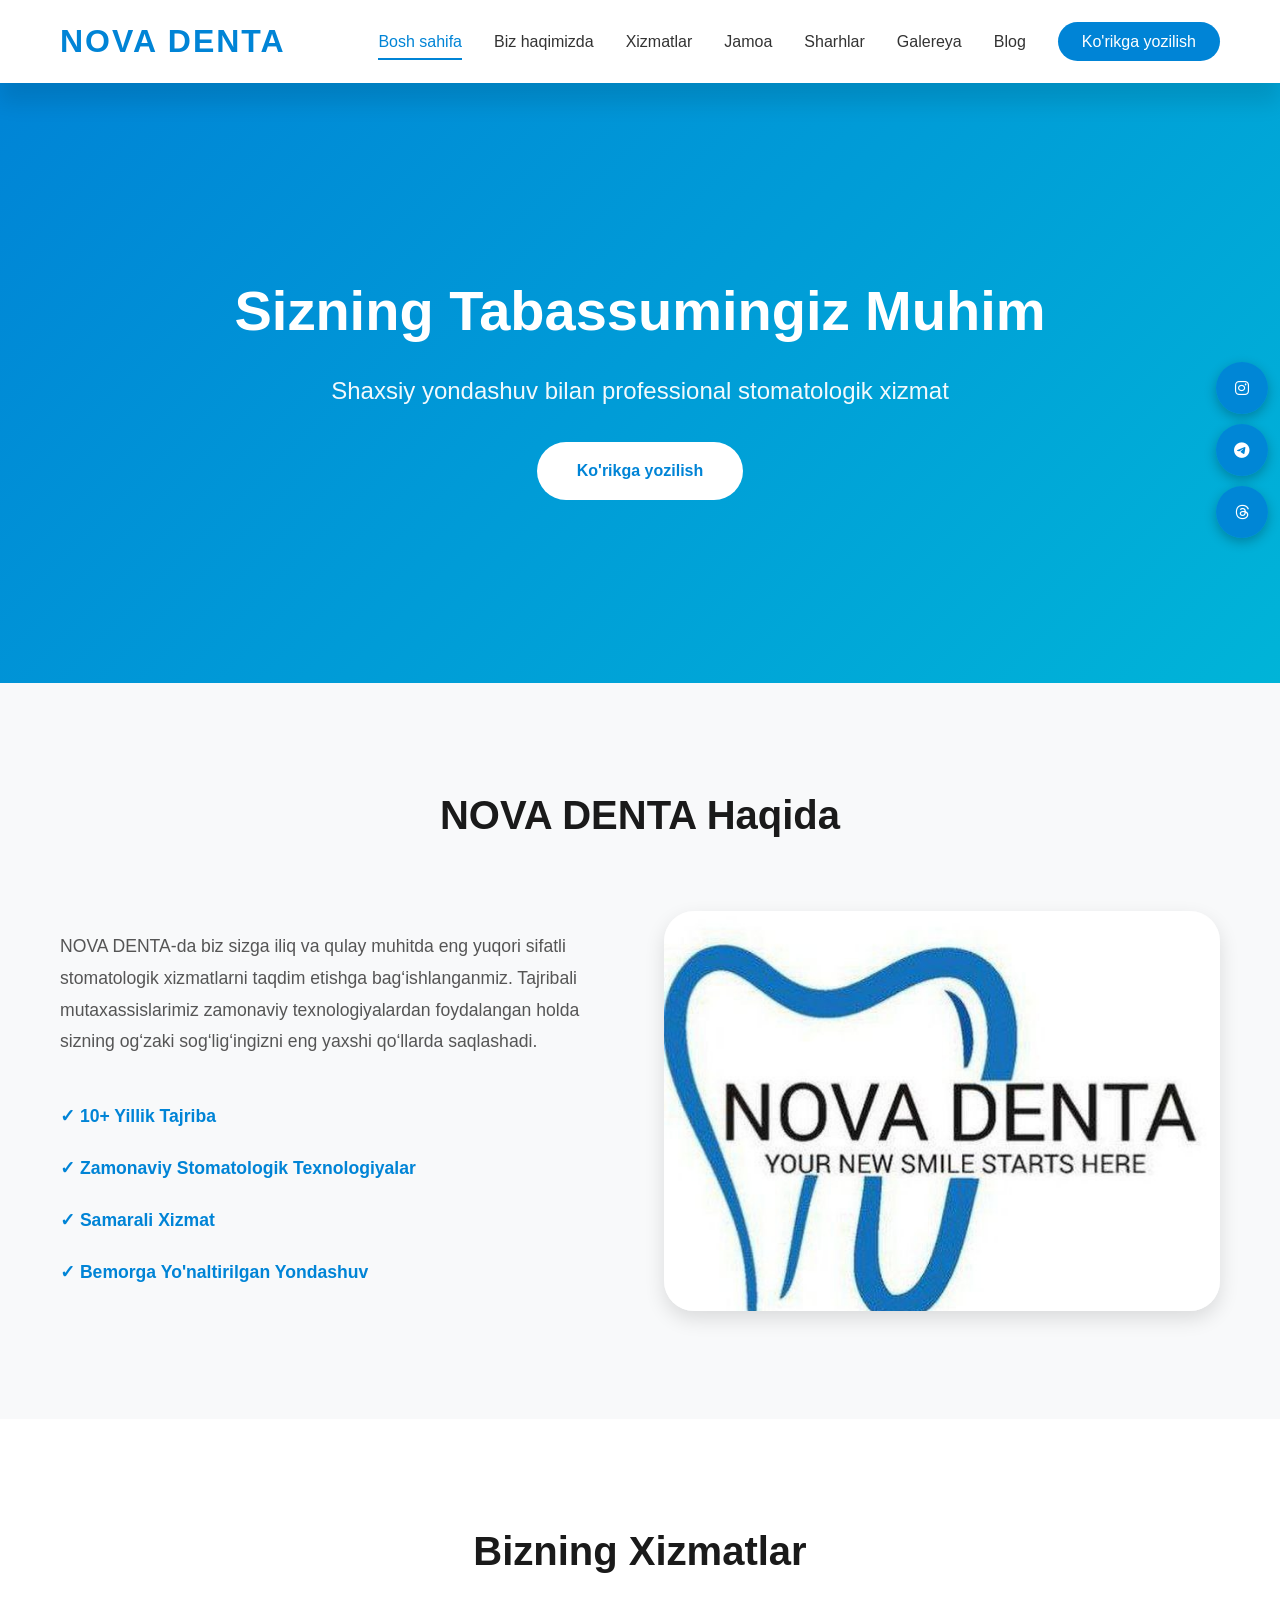
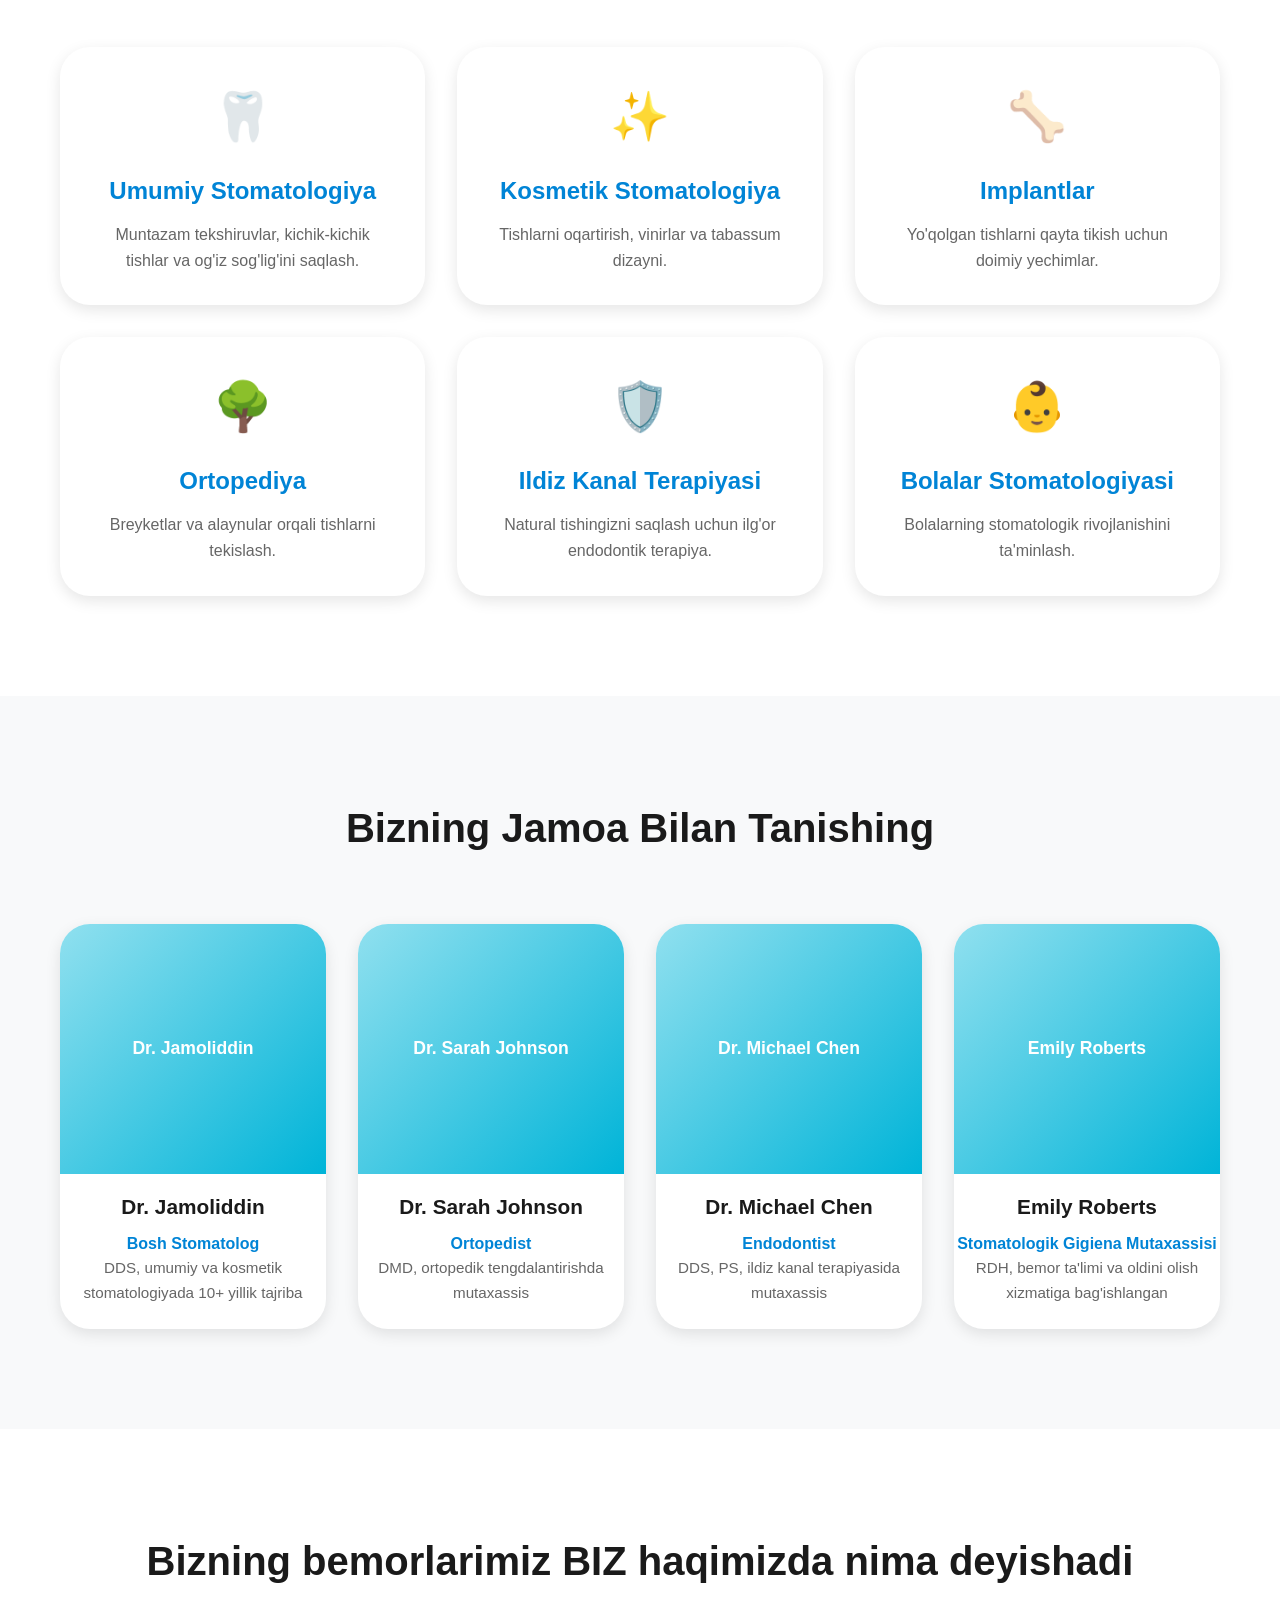
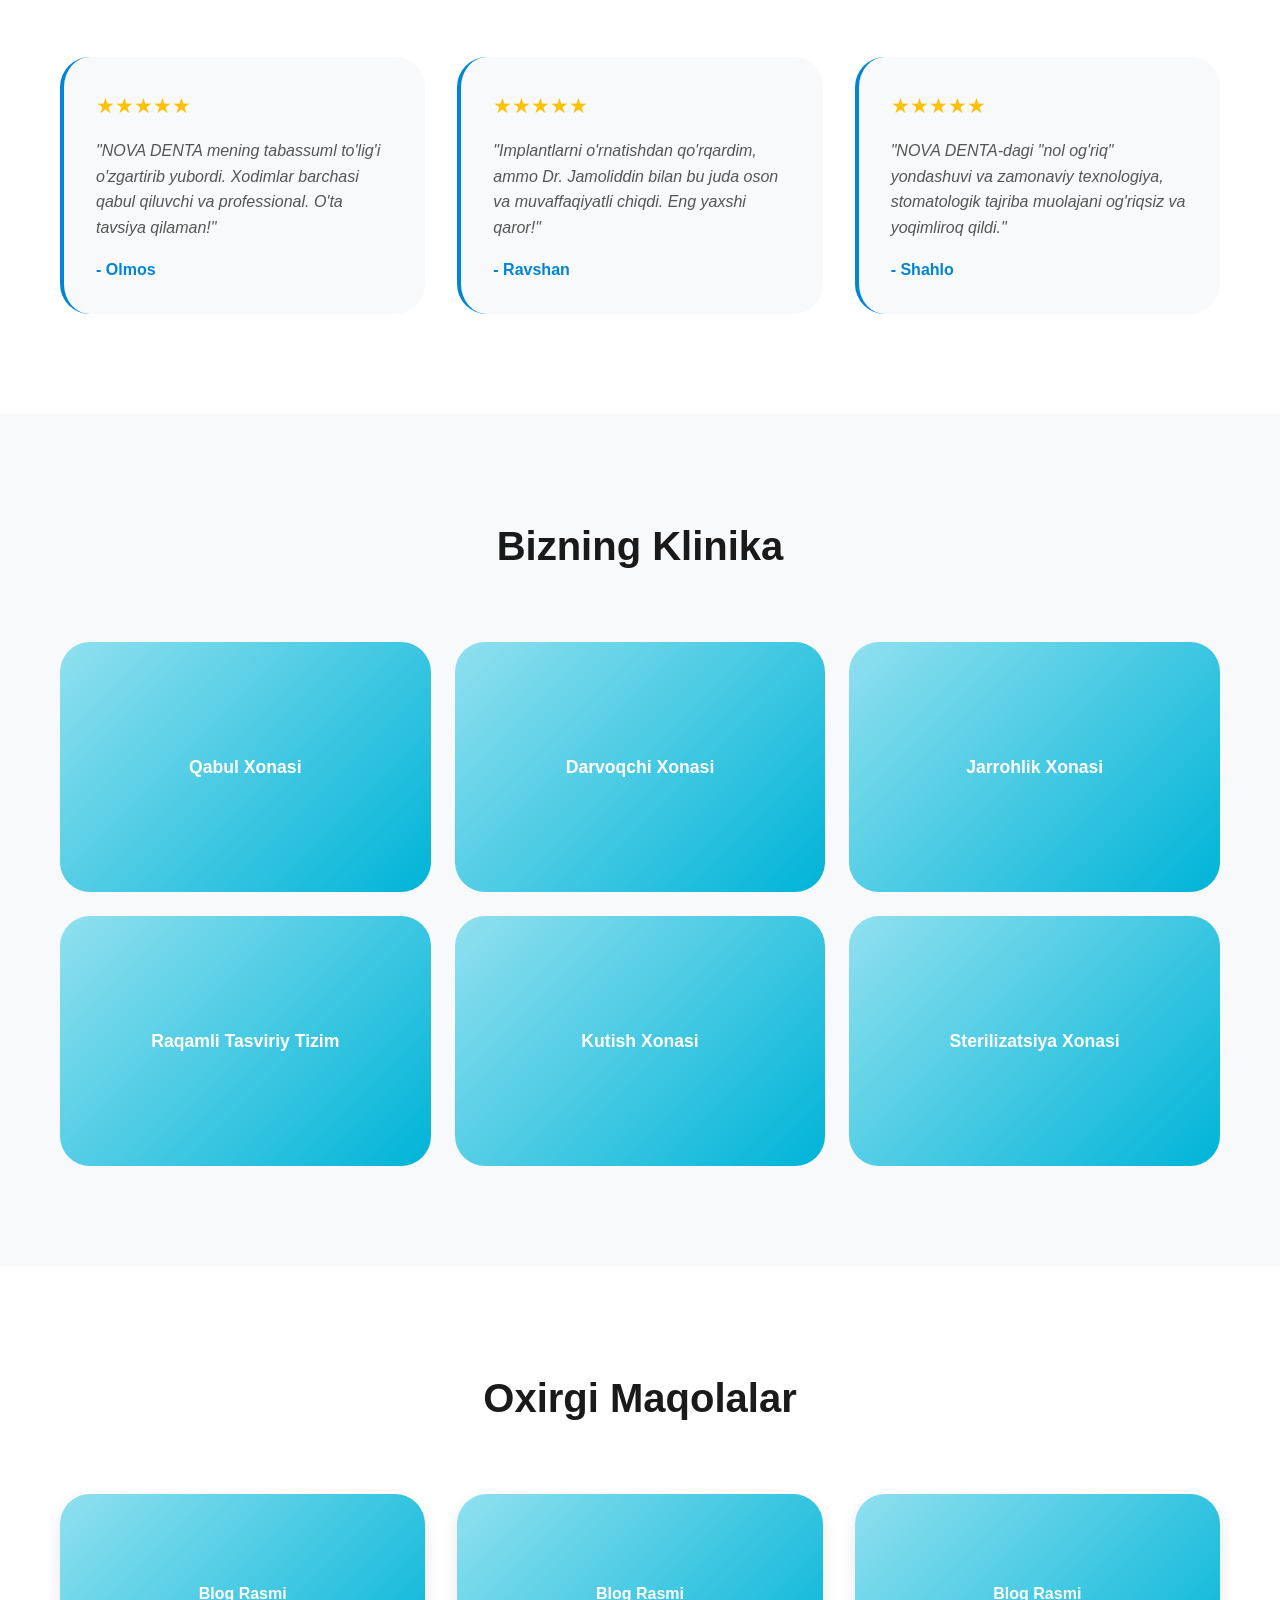
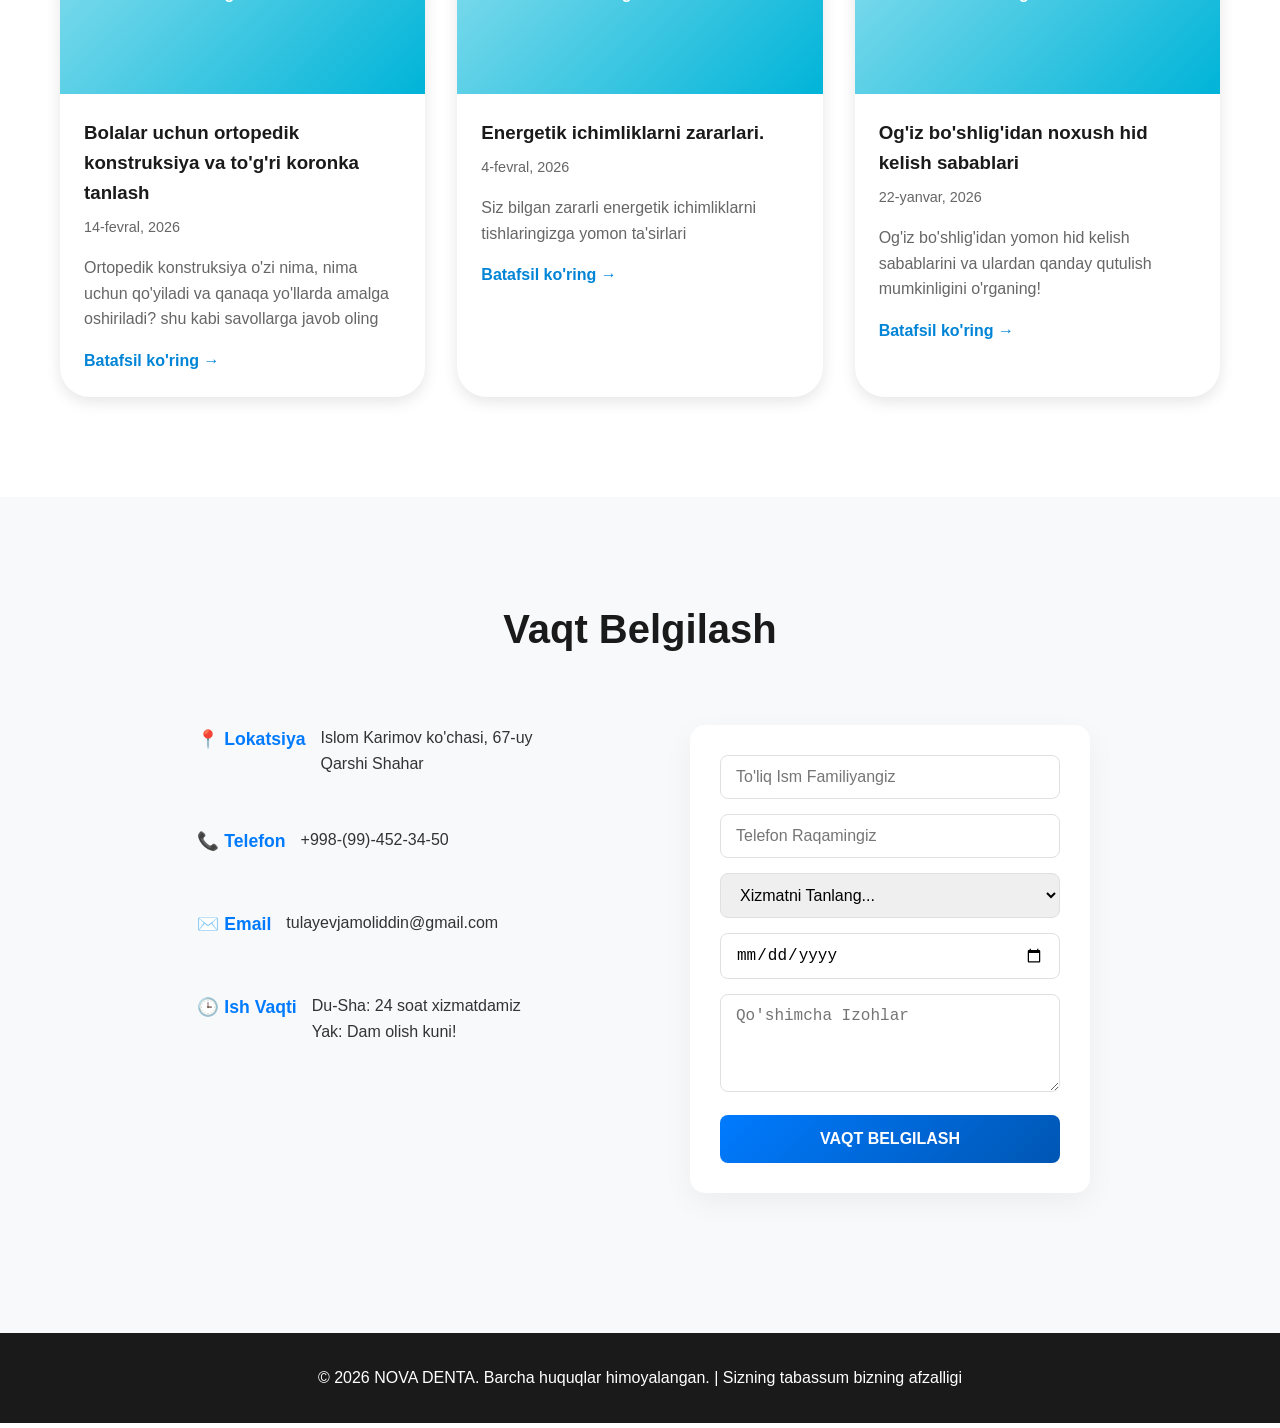
<file: index.html>
<!DOCTYPE html>
<html lang="uz">
<head>
    <link rel="stylesheet" href="https://cdnjs.cloudflare.com/ajax/libs/font-awesome/6.5.1/css/all.min.css">
    <meta charset="UTF-8">
    <meta name="viewport" content="width=device-width, initial-scale=1.0">
    <title>NOVA DENTA - Professional Stomatologik Xizmat</title>
    <link rel="stylesheet" href="style.css">
</head>
<body>
    <!-- Navigation -->
    <nav class="navbar">
        <div class="container">
            <div class="nav-wrapper">
                <div class="logo">NOVA DENTA</div>
                <ul class="nav-menu">
                    <li><a href="#home" class="nav-link">Bosh sahifa</a></li>
                    <li><a href="#about" class="nav-link">Biz haqimizda</a></li>
                    <li><a href="#services" class="nav-link">Xizmatlar</a></li>
                    <li><a href="#team" class="nav-link">Jamoa</a></li>
                    <li><a href="#testimonials" class="nav-link">Sharhlar</a></li>
                    <li><a href="#gallery" class="nav-link">Galereya</a></li>
                    <li><a href="#blog" class="nav-link">Blog</a></li>
                    <li><a href="#contact" class="nav-link cta-button">Ko'rikga yozilish</a></li>
                </ul>
            </div>
        </div>
    </nav>

    <!-- Social media fixed left bar -->
    <div class="social-fixed" aria-label="Social media links">
        <a href="https://www.instagram.com/nova_denta" target="_blank" rel="noopener" title="Instagram"><i class="fa-brands fa-instagram"></i></a>
        <a href="https://t.me/nova_denta" target="_blank" rel="noopener" title="Telegram"><i class="fa-brands fa-telegram"></i></a>
        <a href="https://www.threads.com/@nova_denta" target="_blank" rel="noopener" title="Threads"><i class="fa-brands fa-threads"></i></a>
    </div>
    <!-- Hero Section -->
    <section id="home" class="hero">
        <div class="hero-content">
            <h1>Sizning Tabassumingiz Muhim</h1>
            <p>Shaxsiy yondashuv bilan professional stomatologik xizmat</p>

            <a href="#contact" class="btn btn-primary">Ko'rikga yozilish</a>
        </div>
    </section>

    <!-- About Section -->
    <section id="about" class="about">
        <div class="container">
            <h2>NOVA DENTA Haqida</h2>
            <div class="about-content">
                <div class="about-text">
                    <p> NOVA DENTA-da biz sizga iliq va qulay muhitda eng yuqori sifatli stomatologik xizmatlarni taqdim etishga bag‘ishlanganmiz. 
        Tajribali mutaxassislarimiz zamonaviy texnologiyalardan foydalangan holda sizning og‘zaki sog‘lig‘ingizni eng yaxshi qo‘llarda saqlashadi.</p>
                    <ul class="about-features">
                        <li>✓ 10+ Yillik Tajriba</li>
                        <li>✓ Zamonaviy Stomatologik Texnologiyalar</li>
                        <li>✓ Samarali Xizmat</li>
                        <li>✓ Bemorga Yo'naltirilgan Yondashuv</li>
                    </ul>
                </div>
                <div class="about-image">
                    <img src="dental-clinic.jpg" alt="Dental Clinic" class="clinic-image">
                    <!-- Put your dental clinic image file in the same folder and name it dental-clinic.jpg -->
                </div>
            </div>
        </div>
    </section>

    <!-- Services Section -->
    <section id="services" class="services">
        <div class="container">
            <h2>Bizning Xizmatlar</h2>
            <div class="services-grid">
                <div class="service-card" data-service="general">
                    <div class="service-icon">🦷</div>
                    <h3>Umumiy Stomatologiya</h3>
                    <p>Muntazam tekshiruvlar, kichik-kichik tishlar va og'iz sog'lig'ini saqlash.</p>
                </div>
                <div class="service-card" data-service="cosmetic">
                    <div class="service-icon">✨</div>
                    <h3>Kosmetik Stomatologiya</h3>
                    <p>Tishlarni oqartirish, vinirlar va tabassum dizayni.</p>
                </div>
                <div class="service-card" data-service="implants">
                    <div class="service-icon">🦴</div>
                    <h3>Implantlar</h3>
                    <p>Yo'qolgan tishlarni qayta tikish uchun doimiy yechimlar.</p>
                </div>
                <div class="service-card" data-service="orthodontics">
                    <div class="service-icon">🌳</div>
                    <h3>Ortopediya</h3>
                    <p>Breyketlar va alaynular orqali tishlarni tekislash.</p>
                </div>
                <div class="service-card" data-service="root-canal">
                    <div class="service-icon">🛡️</div>
                    <h3>Ildiz Kanal Terapiyasi</h3>
                    <p>Natural tishingizni saqlash uchun ilg'or endodontik terapiya.</p>
                </div>
                <div class="service-card" data-service="pediatric">
                    <div class="service-icon">👶</div>
                    <h3>Bolalar Stomatologiyasi</h3>
                    <p>Bolalarning stomatologik rivojlanishini ta'minlash.</p>
                </div>
            </div>
        </div>
    </section>

    <!-- Team Section -->
    <section id="team" class="team">
        <div class="container">
            <h2>Bizning Jamoa Bilan Tanishing</h2>
            <div class="team-grid">
                <div class="team-member">
                    <div class="member-image">Dr. Jamoliddin </div>
                    <h3>Dr. Jamoliddin  </h3>
                    <p class="title">Bosh Stomatolog</p>
                    <p class="bio">DDS, umumiy va kosmetik stomatologiyada 10+ yillik tajriba</p>
                </div>
                <div class="team-member">
                    <div class="member-image">Dr. Sarah Johnson</div>
                    <h3>Dr. Sarah Johnson</h3>
                    <p class="title">Ortopedist</p>
                    <p class="bio">DMD, ortopedik tengdalantirishda mutaxassis</p>
                </div>
                <div class="team-member">
                    <div class="member-image">Dr. Michael Chen</div>
                    <h3>Dr. Michael Chen</h3>
                    <p class="title">Endodontist</p>
                    <p class="bio">DDS, PS, ildiz kanal terapiyasida mutaxassis</p>
                </div>
                <div class="team-member">
                    <div class="member-image">Emily Roberts</div>
                    <h3>Emily Roberts</h3>
                    <p class="title">Stomatologik Gigiena Mutaxassisi</p>
                    <p class="bio">RDH, bemor ta'limi va oldini olish xizmatiga bag'ishlangan</p>
                </div>
            </div>
        </div>
    </section>

    <!-- Testimonials Section -->
    <section id="testimonials" class="testimonials">
        <div class="container">
            <h2>Bizning bemorlarimiz BIZ haqimizda nima deyishadi</h2>
            <div class="testimonials-grid">
                <div class="testimonial-card">
                    <div class="stars">★★★★★</div>
                    <p class="testimonial-text">"NOVA DENTA mening tabassuml to'lig'i o'zgartirib yubordi. Xodimlar barchasi qabul qiluvchi va professional. O'ta tavsiya qilaman!"</p>
                    <p class="testimonial-author">- Olmos</p>
                </div>
                <div class="testimonial-card">
                    <div class="stars">★★★★★</div>
                    <p class="testimonial-text">"Implantlarni o'rnatishdan qo'rqardim, ammo Dr. Jamoliddin bilan bu juda oson va muvaffaqiyatli chiqdi. Eng yaxshi qaror!"</p>
                    <p class="testimonial-author">- Ravshan</p>
                </div>
                <div class="testimonial-card">
                    <div class="stars">★★★★★</div>
                    <p class="testimonial-text">"NOVA DENTA-dagi "nol og'riq" yondashuvi va zamonaviy texnologiya, stomatologik tajriba muolajani og'riqsiz va yoqimliroq qildi."</p>
                    <p class="testimonial-author">- Shahlo</p>
                </div>
            </div>
        </div>
    </section>

    <!-- Gallery Section -->
    <section id="gallery" class="gallery">
        <div class="container">
            <h2>Bizning Klinika</h2>
            <div class="gallery-grid">
                <div class="gallery-item">Qabul Xonasi</div>
                <div class="gallery-item">Darvoqchi Xonasi</div>
                <div class="gallery-item">Jarrohlik Xonasi</div>
                <div class="gallery-item">Raqamli Tasviriy Tizim</div>
                <div class="gallery-item">Kutish Xonasi</div>
                <div class="gallery-item">Sterilizatsiya Xonasi</div>
            </div>
        </div>
    </section>

    <!-- Blog Section -->
    <section id="blog" class="blog">
        <div class="container">
            <h2>Oxirgi Maqolalar</h2>
            <div class="blog-grid">
                <article class="blog-post">
                    <div class="blog-image">Blog Rasmi</div>
                    <div class="blog-content">
                        <h3>Bolalar uchun ortopedik konstruksiya va to'g'ri koronka tanlash</h3>
                        <p class="blog-date">14-fevral, 2026</p>
                        <p>Ortopedik konstruksiya o'zi nima, nima uchun qo'yiladi va qanaqa yo'llarda amalga oshiriladi? shu kabi savollarga javob oling</p>
                        <a href="https://www.instagram.com/reel/DUvh4Z8jH7w/?utm_source=ig_web_copy_link&igsh=MzRlODBiNWFlZA==" class="read-more">Batafsil ko'ring →</a>
                    </div>
                </article>
                <article class="blog-post">
                    <div class="blog-image">Blog Rasmi</div>
                    <div class="blog-content">
                        <h3>Energetik ichimliklarni zararlari.</h3>
                        <p class="blog-date">4-fevral, 2026</p>
                        <p>Siz bilgan zararli energetik ichimliklarni tishlaringizga yomon ta'sirlari</p>
                        <a href="https://www.instagram.com/reel/DUVlydCDM-f/?utm_source=ig_web_copy_link&igsh=MzRlODBiNWFlZA==" class="read-more">Batafsil ko'ring →</a>
                    </div>
                </article>
                <article class="blog-post">
                    <div class="blog-image">Blog Rasmi</div>
                    <div class="blog-content">
                        <h3>Og'iz bo'shlig'idan noxush hid kelish sabablari</h3>
                        <p class="blog-date">22-yanvar, 2026</p>
                        <p>Og'iz bo'shlig'idan yomon hid kelish sabablarini va ulardan qanday qutulish mumkinligini o'rganing! </p>
                        <a href="https://www.instagram.com/reel/DT0ZPvZDA4Y/?utm_source=ig_web_copy_link&igsh=MzRlODBiNWFlZA==" class="read-more">Batafsil ko'ring →</a>
                    </div>
                </article>
            </div>
        </div>
    </section>

    <section id="contact" class="contact">
    <div class="container">
        <h2 class="section-title">Vaqt Belgilash</h2>
        <div class="contact-content">
            
            <div class="contact-info">
                <div class="info-column"> <div class="info-item">
                        <h3>📍 Lokatsiya</h3>
                        <p>Islom Karimov ko'chasi, 67-uy<br>Qarshi Shahar</p>
                    </div>
                    <div class="info-item">
                        <h3>📞 Telefon</h3>
                        <p>+998-(99)-452-34-50</p>
                    </div>
                    <div class="info-item">
                        <h3>✉️ Email</h3>
                        <p>tulayevjamoliddin@gmail.com</p>
                    </div>
                    <div class="info-item">
                        <h3>🕒 Ish Vaqti</h3>
                        <p>Du-Sha: 24 soat xizmatdamiz<br>Yak: Dam olish kuni!</p>
                    </div>
                </div>
            </div>

            <div class="form-container">
                <form action="https://formspree.io/f/mbdzeryp" method="POST" class="appointment-form">
                    <input type="text" name="name" placeholder="To'liq Ism Familiyangiz" required>
                    <input type="tel" name="phone" placeholder="Telefon Raqamingiz" required>
                    <select name="service" required>
                        <option value="">Xizmatni Tanlang...</option>
                        <option value="general">Umumiy Stomatologiya</option>
                        <option value="implants">Implantlar</option>
                        <option value="orthodontics">Ortopediya</option>
                        <option value="cosmetic">Kosmetik Stomotologiya</option>
                        <option value="root-canal">Ildiz Kanal Terapiyasi</option>
                        <option value="pediatric">Bolalar Stomatologiyasi</option>
                    </select>
                    <input type="date" name="date" required>
                    <textarea name="message" placeholder="Qo'shimcha Izohlar" rows="4"></textarea>
                    <button type="submit" class="btn btn-primary">Vaqt Belgilash</button>
                </form>
            </div>

        </div>
    </div>
</section>
    <!-- Footer -->
    <footer class="footer">
        <div class="container">
            <p>&copy; 2026 NOVA DENTA. Barcha huquqlar himoyalangan. | Sizning tabassum bizning afzalligi</p>
        </div>
    </footer>

    <script src="script.js"></script>
      <button onclick="scrollToTop()" id="backToTop" title="Go to top">↑</button>

<script>
    <button onclick="scrollToTop()" id="backToTop">↑</button>

<script>
    let mybutton = document.getElementById("backToTop");
    let lastScrollTop = 0;
    let navbar = document.querySelector(".navbar");

    window.onscroll = function() {
        let scrollTop = window.pageYOffset || document.documentElement.scrollTop;

        // Show/Hide Arrow
        if (scrollTop > 200) {
            mybutton.style.display = "block";
        } else {
            mybutton.style.display = "none";
        }

        // Hide Navbar on Scroll Down, Show on Scroll Up
        if (scrollTop > lastScrollTop && scrollTop > 60) {
            navbar.style.top = "-70px"; // Slides it up out of view
        } else {
            navbar.style.top = "0"; // Slides it back down
        }
        lastScrollTop = scrollTop;
    };

    function scrollToTop() {
        window.scrollTo({top: 0, behavior: 'smooth'});
    }
</script>
</body>
</html>
</file>
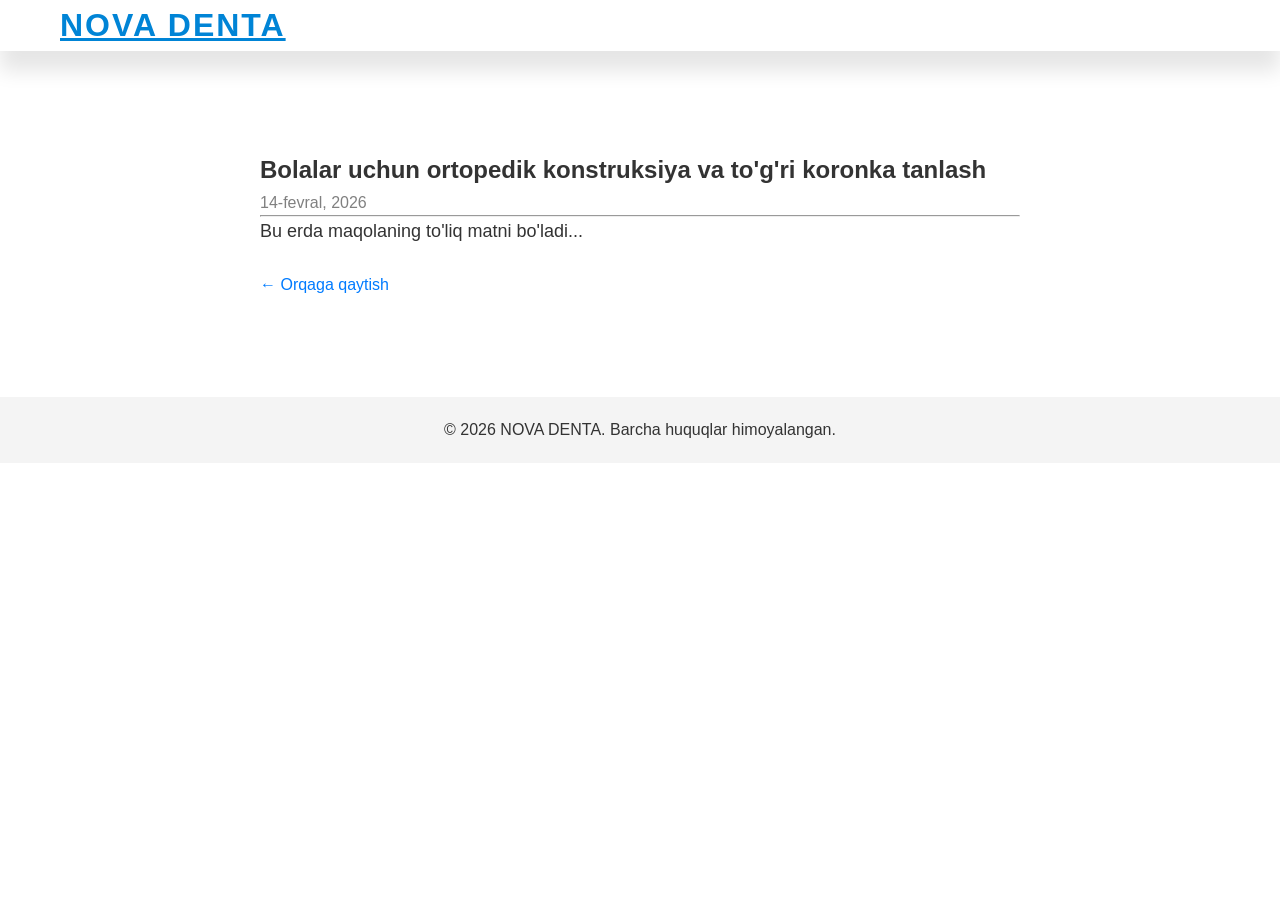
<file: blog1.html>
<!DOCTYPE html>
<html lang="uz">
<head>
    <meta charset="UTF-8">
    <meta name="viewport" content="width=device-width, initial-scale=1.0">
    <title>Blog | NOVA DENTA</title>
    <link rel="stylesheet" href="style.css">
</head>
<body>
    <nav class="navbar">
        <div class="container">
            <a href="index.html" class="logo">NOVA DENTA</a>
        </div>
    </nav>

    <section class="blog-article" style="padding: 100px 20px; max-width: 800px; margin: auto;">
        <h1>Bolalar uchun ortopedik konstruksiya va to'g'ri koronka tanlash</h1>
        <p style="color: gray;">14-fevral, 2026</p>
        <hr>
        <div class="content" style="line-height: 1.6; font-size: 18px;">
            <p>Bu erda maqolaning to'liq matni bo'ladi...</p>
            </div>
        <br>
        <a href="index.html" style="color: #007bff; text-decoration: none;">← Orqaga qaytish</a>
    </section>

    <footer style="text-align: center; padding: 20px; background: #f4f4f4;">
        <p>&copy; 2026 NOVA DENTA. Barcha huquqlar himoyalangan.</p>
    </footer>
</body>
</html>
</file>
<file: style.css>
* {
    margin: 0;
    padding: 0;
    box-sizing: border-box;
}

:root {
    --primary-color: #0084d6;
    --secondary-color: #00b4d8;
    --accent-color: #90e0ef;
    --dark-color: #1a1a1a;
    --light-color: #f8f9fa;
    --text-color: #333;
    --border-radius: 30px;
}

body {
    font-family: 'Segoe UI', Tahoma, Geneva, Verdana, sans-serif;
    line-height: 1.6;
    color: var(--text-color);
    background-color: #fff;
}

.container {
    max-width: 1200px;
    margin: 0 auto;
    padding: 0 20px;
}

/* Navigation */
.navbar {
    background-color: #fff;
    box-shadow: 0 20px 20px rgba(0, 0, 0, 0.1);
    position: sticky;
    top: 0;
    z-index: 100;
}

.nav-wrapper {
    display: flex;
    justify-content: space-between;
    align-items: center;
    padding: 1rem 0;
}

.logo {
    font-size: 2rem;
    font-weight: bold;
    color: var(--primary-color);
    text-transform: uppercase;
    letter-spacing: 2px;
}

.nav-menu {
    display: flex;
    list-style: none;
    gap: 2rem;
    align-items: center;
}

.nav-link {
    text-decoration: none;
    color: var(--text-color);
    font-weight: 500;
    transition: color 0.3s;
}

.nav-link:hover {
    color: var(--primary-color);
}

.cta-button {
    background-color: var(--primary-color) !important;
    color: white !important;
    padding: 0.7rem 1.5rem !important;
    border-radius: var(--border-radius);
    transition: background-color 0.3s;
}

.cta-button:hover {
    background-color: var(--secondary-color) !important;
}

/* Social fixed right */
.social-fixed {
    position: fixed;
    right: 12px;
    top: 50%;
    transform: translateY(-50%);
    z-index: 110;
    display: flex;
    flex-direction: column;
    gap: 10px;
}

.social-fixed a {
    width: 52px;
    height: 52px;
    display: flex;
    align-items: center;
    justify-content: center;
    background-color: rgba(0, 132, 214, 0.95);
    color: white;
    font-weight: bold;
    border-radius: 50%;
    text-decoration: none;
    font-size: 1rem;
    box-shadow: 0 4px 12px rgba(0, 0, 0, 0.25);
}

.social-fixed a:hover {
    background-color: var(--secondary-color);
}


/* Hero Section */
.hero {
    background: linear-gradient(135deg, var(--primary-color) 0%, var(--secondary-color) 100%);
    color: white;
    padding: 120px 20px;
    text-align: center;
    min-height: 600px;
    display: flex;
    align-items: center;
    justify-content: center;
    position: relative;
}

.hero-dots {
    position: absolute;
    right: 12px;
    bottom: 13px;
    display: flex;
    flex-direction: column;
    gap: 5px;
}

.hero-dots .dot {
    width: 8px;
    height: 8px;
    border-radius: 50%;
    background: rgba(255, 255, 255, 0.55);
}

.hero-dots .dot.active {
    background: #ffffff;
    box-shadow: 0 0 0 2px rgba(0, 132, 214, 0.4);
}

.hero-mini-card h3 {
    margin: 0;
    font-size: 1.1rem;
    font-weight: 700;
}

.hero-mini-card p {
    margin: 6px 0 0;
    line-height: 1.35;
}


.hero-mini-card p {
    margin: 0;
    line-height: 1.3;
}

.hero-dots {
    position: absolute;
    right: 12px;
    bottom: 13px;
    display: flex;
    flex-direction: column;
    gap: 5px;
}

.hero-dots .dot {
    width: 8px;
    height: 8px;
    border-radius: 50%;
    background: rgba(255, 255, 255, 0.55);
}

.hero-dots .dot.active {
    background: #ffffff;
    box-shadow: 0 0 0 2px rgba(0, 132, 214, 0.4);
}

.hero-scroll-text span {
    font-size: 1.05rem;
    line-height: 1.6;
}



.hero-content h1 {
    font-size: 3.5rem;
    margin-bottom: 1rem;
    font-weight: 700;
}

.hero-content p {
    font-size: 1.5rem;
    margin-bottom: 2rem;
    opacity: 0.95;
}

/* Buttons */
.btn {
    display: inline-block;
    padding: 1rem 2.5rem;
    border-radius: var(--border-radius);
    text-decoration: none;
    font-weight: 600;
    transition: all 0.3s;
    border: none;
    cursor: pointer;
    font-size: 1rem;
}

.btn-primary {
    background-color: white;
    color: var(--primary-color);
}


.btn-primary:hover,
.btn-secondary:hover {
    transform: translateY(-2px);
    box-shadow: 0 10px 25px rgba(0, 0, 0, 0.2);
}


/* Sections */
section {
    padding: 100px 20px;
}

section h2 {
    font-size: 2.5rem;
    margin-bottom: 3rem;
    text-align: center;
    color: var(--dark-color);
    position: relative;
    padding-bottom: 1rem;
}



/* About Section */
.about {
    background-color: var(--light-color);
}

.about-content {
    display: grid;
    grid-template-columns: 1fr 1fr;
    gap: 3rem;
    align-items: center;
}

.about-text p {
    font-size: 1.1rem;
    margin-bottom: 1.5rem;
    line-height: 1.8;
    color: #555;
}

.about-features {
    list-style: none;
    margin-top: 2rem;
}

.about-features li {
    padding: 0.75rem 0;
    font-size: 1.1rem;
    color: var(--primary-color);
    font-weight: 600;
}

.placeholder-image {
    background: linear-gradient(135deg, var(--accent-color), var(--secondary-color));
    height: 400px;
    border-radius: var(--border-radius);
    display: flex;
    align-items: center;
    justify-content: center;
    font-size: 1.2rem;
    color: white;
    font-weight: 500;
}

.clinic-image {
    width: 100%;
    height: 400px;
    object-fit: cover;
    border-radius: var(--border-radius);
    box-shadow: 0 8px 20px rgba(0, 0, 0, 0.12);
}

/* Services Section */
.services-grid {
    display: grid;
    grid-template-columns: repeat(auto-fit, minmax(300px, 1fr));
    gap: 2rem;
}

.service-card {
    background: white;
    padding: 2rem;
    border-radius: var(--border-radius);
    box-shadow: 0 5px 15px rgba(0, 0, 0, 0.1);
    text-align: center;
    transition: transform 0.3s, box-shadow 0.3s;
    cursor: pointer;
    display: flex;
    flex-direction: column;
}

.service-card:hover {
    transform: translateY(-5px);
    box-shadow: 0 12px 28px rgba(0, 0, 0, 0.14);
}

.service-card.expanded {
    border: 2px solid var(--primary-color);
    box-shadow: 0 25px 55px rgba(0, 132, 214, 0.25);
    transform: translateY(-2px) scale(1.01);
}

.service-details {
    text-align: left;
    background: #f0fbff;
    border: 1px solid #d4e9fc;
    margin-top: 1rem;
    padding: 0.9rem;
    border-radius: var(--border-radius);
    opacity: 0;
    max-height: 0;
    overflow: hidden;
    transition: opacity 0.25s ease, max-height 0.25s ease;
}

.service-card.expanded .service-details {
    opacity: 1;
    max-height: 500px;
}

.service-details h4 {
    margin: 0 0 0.7rem;
    color: var(--primary-color);
}

.service-details p {
    margin: 0.35rem 0;
    color: #3a5a78;
}

.service-details .price {
    margin-top: 0.8rem;
    font-weight: 700;
    color: #046986;
}

.service-details .service-cta {
    margin-top: 1rem;
    display: inline-block;
    background-color: var(--primary-color);
    color: white;
    padding: 0.5rem 0.95rem;
    border-radius: var(--border-radius);
    text-decoration: none;
    font-weight: 600;
}

.service-details .service-cta:hover {
    background-color: var(--secondary-color);
}

.service-details .service-cta {
    margin-top: 0.8rem;
    display: inline-block;
    background-color: var(--primary-color);
    color: white;
    padding: 0.5rem 0.9rem;
    border-radius: var(--border-radius);
    text-decoration: none;
    font-weight: 600;
}

.service-details .service-cta:hover {
    background-color: var(--secondary-color);
}

.service-icon {
    font-size: 3rem;
    margin-bottom: 1rem;
    display: block;
}

.service-card h3 {
    font-size: 1.5rem;
    margin-bottom: 0.75rem;
    color: var(--primary-color);
}

.service-card p {
    color: #666;
    line-height: 1.6;
}

/* Team Section */
.team {
    background-color: var(--light-color);
}

.team-grid {
    display: grid;
    grid-template-columns: repeat(auto-fit, minmax(250px, 1fr));
    gap: 2rem;
}

.team-member {
    background: white;
    border-radius: var(--border-radius);
    overflow: hidden;
    box-shadow: 0 5px 15px rgba(0, 0, 0, 0.1);
    text-align: center;
    transition: transform 0.3s;
}

.team-member:hover {
    transform: translateY(-5px);
}

.member-image {
    height: 250px;
    background: linear-gradient(135deg, var(--accent-color), var(--secondary-color));
    display: flex;
    align-items: center;
    justify-content: center;
    color: white;
    font-weight: 600;
    font-size: 1.1rem;
}

.team-member h3 {
    font-size: 1.3rem;
    margin-top: 1rem;
    color: var(--dark-color);
}

.team-member .title {
    color: var(--primary-color);
    font-weight: 600;
    margin-top: 0.5rem;
}

.team-member .bio {
    padding: 0 1rem 1.5rem;
    color: #666;
    font-size: 0.95rem;
}

/* Testimonials Section */
.testimonials {
    background-color: white;
}

.testimonials-grid {
    display: grid;
    grid-template-columns: repeat(auto-fit, minmax(300px, 1fr));
    gap: 2rem;
}

.testimonial-card {
    background: var(--light-color);
    padding: 2rem;
    border-radius: var(--border-radius);
    border-left: 4px solid var(--primary-color);
}

.stars {
    font-size: 1.3rem;
    color: #ffc107;
    margin-bottom: 1rem;
}

.testimonial-text {
    margin-bottom: 1rem;
    color: #555;
    font-style: italic;
}

.testimonial-author {
    font-weight: 600;
    color: var(--primary-color);
}

/* Gallery Section */
.gallery {
    background-color: var(--light-color);
}

.gallery-grid {
    display: grid;
    grid-template-columns: repeat(auto-fit, minmax(280px, 1fr));
    gap: 1.5rem;
}

.gallery-item {
    height: 250px;
    background: linear-gradient(135deg, var(--accent-color), var(--secondary-color));
    border-radius: var(--border-radius);
    display: flex;
    align-items: center;
    justify-content: center;
    color: white;
    font-weight: 600;
    font-size: 1.1rem;
    transition: transform 0.3s;
    cursor: pointer;
}

.gallery-item:hover {
    transform: scale(1.05);
}

/* Blog Section */
.blog {
    background-color: white;
}

.blog-grid {
    display: grid;
    grid-template-columns: repeat(auto-fit, minmax(320px, 1fr));
    gap: 2rem;
}

.blog-post {
    background: white;
    border-radius: var(--border-radius);
    overflow: hidden;
    box-shadow: 0 5px 15px rgba(0, 0, 0, 0.1);
    transition: transform 0.3s, box-shadow 0.3s;
}

.blog-post:hover {
    transform: translateY(-5px);
    box-shadow: 0 15px 30px rgba(0, 0, 0, 0.15);
}

.blog-image {
    height: 200px;
    background: linear-gradient(135deg, var(--accent-color), var(--secondary-color));
    display: flex;
    align-items: center;
    justify-content: center;
    color: white;
    font-weight: 600;
}

.blog-content {
    padding: 1.5rem;
}

.blog-content h3 {
    margin-bottom: 0.5rem;
    color: var(--dark-color);
}

.blog-date {
    color: var(--primary-color);
    font-size: 0.9rem;
    margin-bottom: 1rem;
}

.blog-content p {
    color: #666;
    margin-bottom: 1rem;
}

.read-more {
    color: var(--primary-color);
    text-decoration: none;
    font-weight: 600;
    transition: color 0.3s;
}

.read-more:hover {
    color: var(--secondary-color);
}

/* Contact Section */
.contact {
    background-color: var(--light-color);
}

/* Main Container */
.contact-content {
    display: flex;
    justify-content: center; /* Centers the two main columns on the page */
    align-items: center;     /* Aligns them vertically */
    gap: 60px;               /* Space between info and form */
    max-width: 1000px;
    margin: 40px auto;       /* Centers the container itself */
}

/* Info Side Centering */
.contact-info {
    flex: 1;
    display: flex;
    justify-content: center; /* Centers the info-column within its half */
}

.info-column {
    text-align: left;        /* Keeps text readable but contained */
    display: flex;
    flex-direction: column;
    gap: 25px;
}

.info-item h3 {
    color: #007bff;
    margin-bottom: 5px;
    font-size: 1.1rem;
}

/* Form Side Centering */
.form-container {
    flex: 1;
    display: flex;
    justify-content: center;
}

.appointment-form {
    width: 100%;
    max-width: 400px;        /* Prevents the form from becoming too wide */
    background: #fff;
    padding: 30px;
    border-radius: 15px;
    box-shadow: 0 10px 30px rgba(0,0,0,0.08);
}

/* Mobile Responsiveness */
@media (max-width: 768px) {
    .contact-content {
        flex-direction: column; /* Stacks vertically on small screens */
        text-align: center;
    }
    
    .info-column {
        text-align: center;    /* Full center for mobile */
    }
}

/* Footer */
.footer {
    background-color: var(--dark-color);
    color: white;
    text-align: center;
    padding: 2rem;
}

/* Responsive */
@media (max-width: 768px) {
    .nav-menu {
        flex-direction: column;
        gap: 1rem;
    }

    .hero-content h1 {
        font-size: 2.5rem;
    }

    .hero-content p {
        font-size: 1.2rem;
    }

    .about-content,
    .contact-content {
        grid-template-columns: 1fr;
    }

    .contact-info {
        grid-template-columns: 1fr;
    }
.social-fixed a {
    display: flex;
    align-items: center;
    justify-content: center;
    text-decoration: none;
    color: white; /* Makes the icon white */
    font-size: 20px; /* Adjusts the icon size */
}
    section h2 {
        font-size: 2rem;
    }

    .services-grid,
    .team-grid,
    .testimonials-grid,
    .blog-grid {
        grid-template-columns: 1fr;
    }
}
/* --- SIMPLE MOBILE VERSION --- */
@media screen and (max-width: 768px) {
    /* 1. Make the bar very thin (about 8-10% of screen) */
    .navbar {
        position: fixed;
        top: 0;
        left: 0;
        width: 100%;
        height: 50px; /* Very slim */
        background-color: #ffffff;
        display: flex;
        align-items: center;
        justify-content: center; /* Centers the name */
        z-index: 1000;
        box-shadow: 0 2px 4px rgba(0,0,0,0.1);
    }

    /* 2. Hide all the menu links so they don't stretch the bar */
    .navbar ul, .nav-links, nav ul {
        display: none !important;
    }

    /* 3. Style the Clinic Name to be clean and centered */
    .logo, .navbar-brand {
        font-size: 1.1rem;
        font-weight: bold;
        color: #007bff; /* Or your clinic's theme color */
        margin: 0;
        text-transform: uppercase;
    }

    /* 4. Push content down just enough so it's not hidden */
    body {
        padding-top: 55px !important;
    }
}

/* Keep the Arrow Styling below this */
#backToTop {
    display: none;
    position: fixed;
    bottom: 20px;
    right: 20px;
    z-index: 99;
    background-color: #007bff;
    color: white;
    border: none;
    width: 40px;
    height: 40px;
    border-radius: 50%;
    font-size: 18px;
    box-shadow: 0 2px 5px rgba(0,0,0,0.2);
}
/* --- MODERN APPOINTMENT FORM STYLING --- */
.appointment-form {
    background: #ffffff;
    padding: 30px;
    border-radius: 15px;
    box-shadow: 0 10px 30px rgba(0, 0, 0, 0.05);
}

.appointment-form input, 
.appointment-form select, 
.appointment-form textarea {
    width: 100%;
    padding: 12px 15px;
    margin-bottom: 15px;
    border: 1px solid #e0e0e0;
    border-radius: 8px;
    font-size: 16px;
    transition: all 0.3s ease;
    outline: none;
}

/* Change border color when clicking into a field */
.appointment-form input:focus, 
.appointment-form select:focus, 
.appointment-form textarea:focus {
    border-color: #007bff;
    box-shadow: 0 0 8px rgba(0, 123, 255, 0.2);
}

/* Make the button look premium */
.appointment-form .btn-primary {
    width: 100%;
    background: linear-gradient(135deg, #007bff, #0056b3);
    color: white;
    padding: 15px;
    border: none;
    border-radius: 8px;
    font-weight: bold;
    text-transform: uppercase;
    cursor: pointer;
    transition: transform 0.2s, box-shadow 0.2s;
}

.appointment-form .btn-primary:hover {
    transform: translateY(-2px);
    box-shadow: 0 5px 15px rgba(0, 123, 255, 0.4);
}

/* Layout fix for the info items */
.contact-info .info-item {
    margin-bottom: 25px;
    display: flex;
    align-items: flex-start;
    gap: 15px;
}

.info-item i {
    color: #007bff;
    font-size: 20px;
    margin-top: 5px;
}
/* This targets the area containing your Info and your Form */
.contact-content {
    display: flex;          /* This puts children side-by-side */
    justify-content: space-between; /* This pushes them to opposite sides */
    align-items: flex-start;
    gap: 50px;              /* Space between the info and the form */
    margin-top: 40px;
}

.contact-info {
    flex: 1;                /* Takes up the left side */
    max-width: 450px;
}

.appointment-form-container {
    flex: 1;                /* Takes up the right side */
    background: #fff;
    padding: 30px;
    border-radius: 15px;
    box-shadow: 0 10px 30px rgba(0,0,0,0.05);
}

/* VERY IMPORTANT: Mobile fix */
@media (max-width: 768px) {
    .contact-content {
        flex-direction: column; /* Stacks them on top of each other on phones */
    }
}
/* Instagram: Uses a linear gradient for that "pink/red" look */
.icon-ig {
    background: radial-gradient(circle at 30% 107%, #fdf497 0%, #fdf497 5%, #fd5949 45%, #d6249f 60%, #285AEB 90%);
    color: white;
}

/* Telegram: Official Blue */
.icon-tg {
    background-color: #24A1DE;
    color: white;
}

/* Threads: Sleek Black */
.icon-th {
    background-color: #000000;
    color: white;
}

/* Ensuring the icons are centered and sized correctly */
.blog-social-icon i {
    font-size: 24px; /* Adjust based on your circle size */
    display: flex;
    align-items: center;
    justify-content: center;
}
</file>
